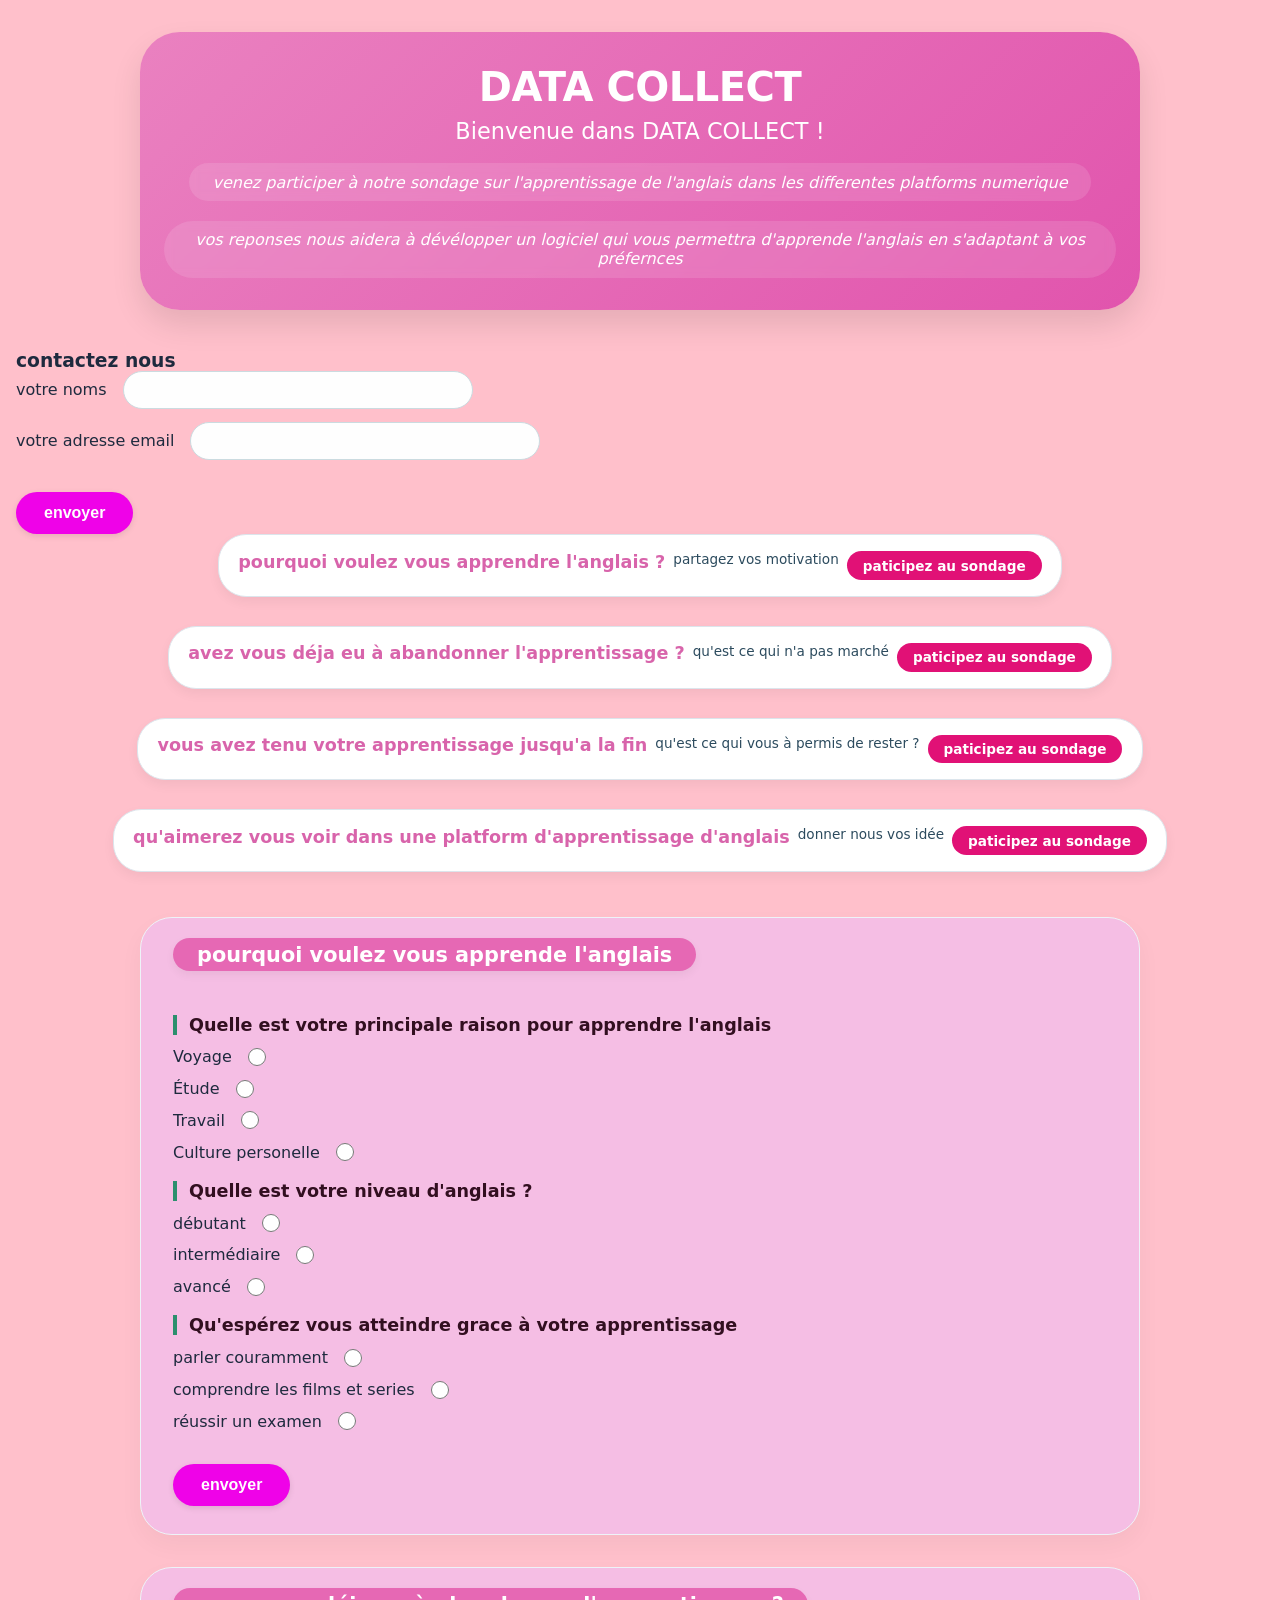
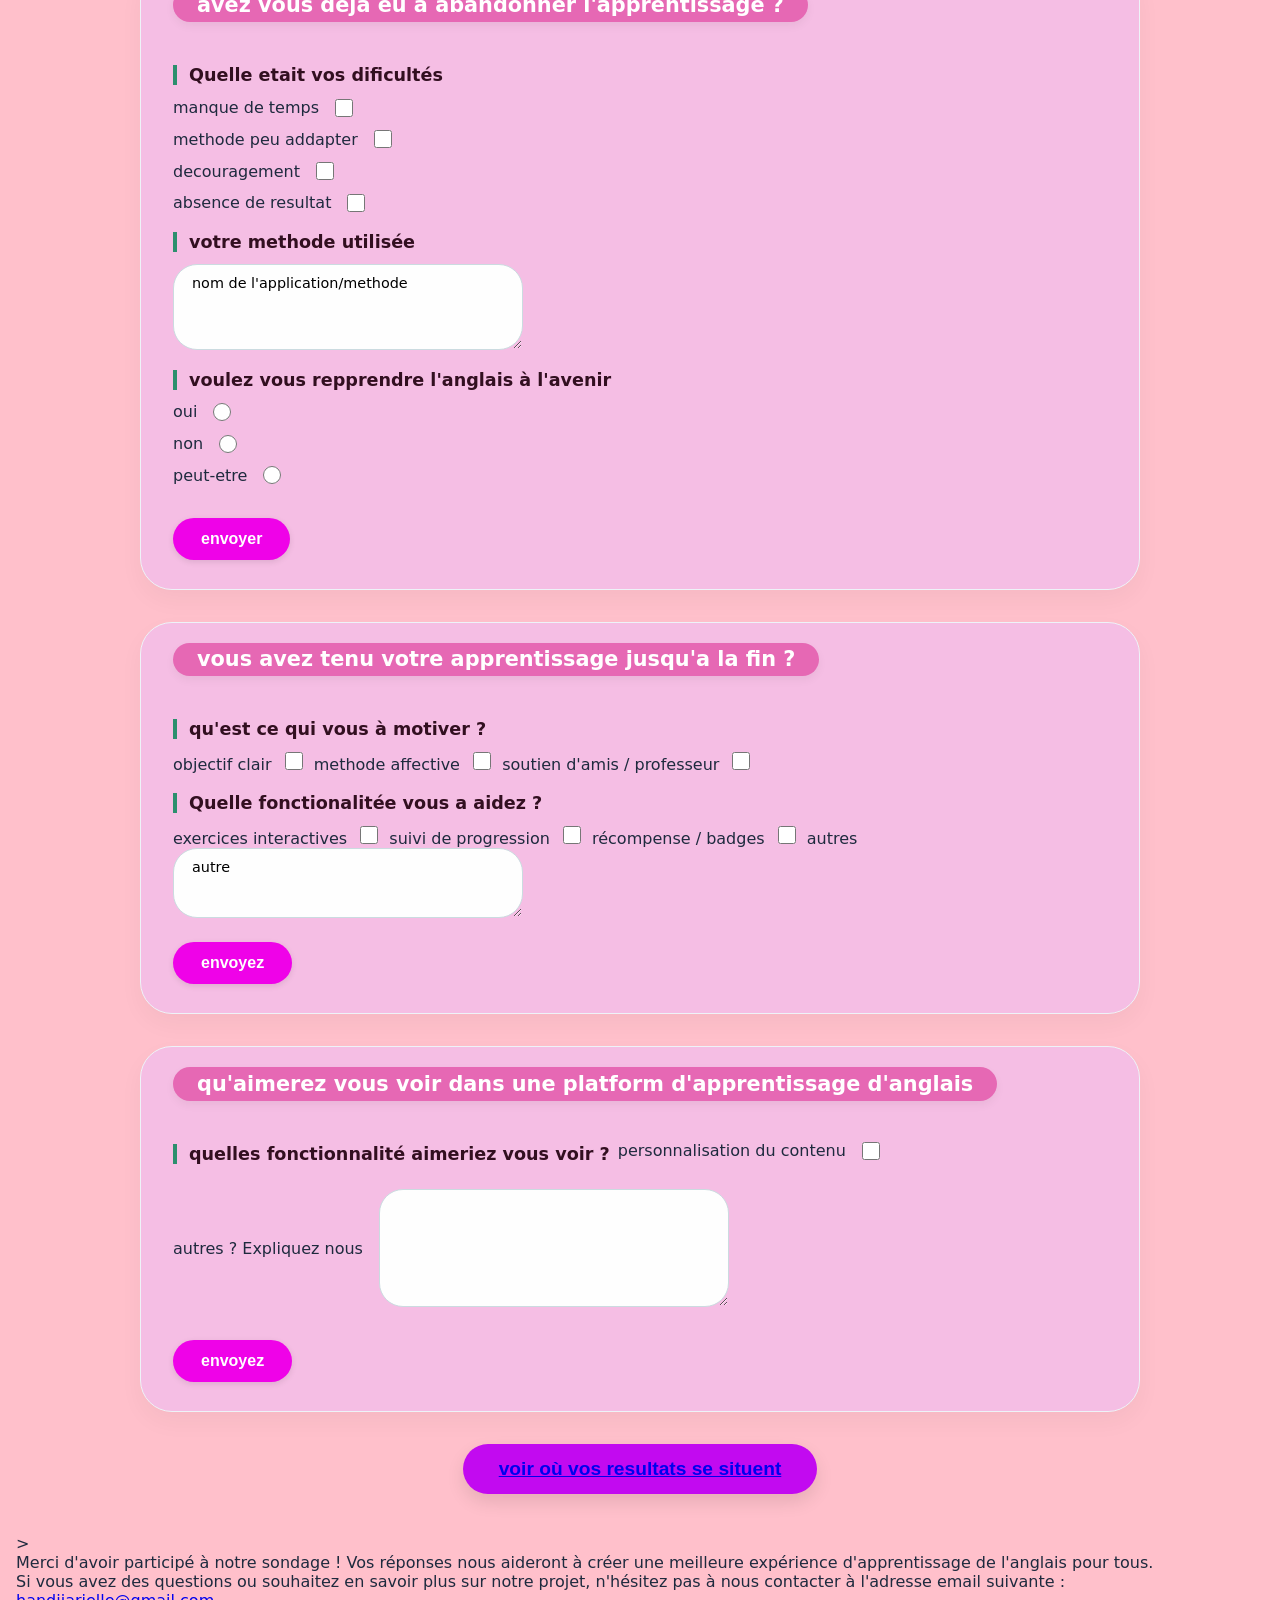
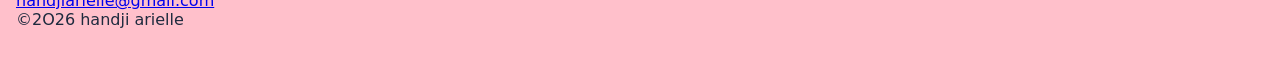
<file: index.html>
<!DOCTYPE html>
<html lang="fr">
<head>
    <link href="style.css" rel="stylesheet">
    <title> APP DATA COLLECT </title>
</head>
<body>
   <header>
       <div class="titre"> 
            <h1>DATA COLLECT</h1>
        </div>
        <div>
            <h2>Bienvenue dans DATA COLLECT !</h2> 
        </div> 
       <div>
            <p class="centre"><i>venez participer à notre sondage sur l'apprentissage de l'anglais dans les differentes platforms numerique</i></p>   
       <p class="centre1"><i>vos reponses nous aidera à dévélopper un logiciel qui vous permettra d'apprende l'anglais en s'adaptant à vos préfernces</i></p>

       </div>
      
    </header>  
    <div>
             <form action="#" method="post" data-netlify="true" name="contact">
                 <h3>contactez nous</h3>
                <ul>            
                <li><label for="nom">votre noms</label>
                <input type="text" id="nom" name="noms">
                </li>
                <li><label for="email">votre adresse email</label>
                <input type="email" id="email" name="email">
                </li>
                <button type="submit">envoyer</button>
                </ul>
            </form>
           
        </div>
    <nav>
    <ul>
        <div class="section1">
             <li><h3>pourquoi voulez vous apprendre l'anglais ?</h3><p>partagez vos motivation</p><a href="#sondage1">paticipez au sondage</a></li>
       </div>
       <div>
        <li><h3>avez vous déja eu à abandonner l'apprentissage ?</h3><p>qu'est ce qui n'a pas marché</p><a href="#sondage2">paticipez au sondage</a></li>
       </div>
       <div>
         <li><h3>vous avez tenu votre apprentissage jusqu'a la fin</h3><P>qu'est ce qui vous à permis de rester ?</p><a href="#sondage3">paticipez au sondage</a></li>
       </div>
       <div>
         <li><h3>qu'aimerez vous voir dans une platform d'apprentissage d'anglais</h3><p>donner nous vos idée</p><a href="#sondage4">paticipez au sondage</a></li>
       </div>
    </ul>    
    </nav> 
    <main>
        
        <div>
             <section id="sondage1">
        <h3>pourquoi voulez vous apprende l'anglais</h3>
        <form action="#" method="post">
            <h4>Quelle est votre principale raison pour apprendre l'anglais</h4>
            <ul>
                <li><label for="Voyage">Voyage</label>
                    <input type="radio" id="Voyage" name="raison" value="Voyage">
                </li>
                <li><label for="Étude">Étude</label>
                    <input type="radio" id="Étude" name="raison" value="Étude">
                </li>
                <li><label for="Travail">Travail</label>
                    <input type="radio" id="Travail" name="raison" value="Travail">
                </li>
               <li><label for="Culture">Culture personelle</label>
                    <input type="radio" id="Culture" name="raison" value="Culture personelle">
                </li>

            </ul>
            <h4>Quelle est votre niveau d'anglais ?</h4>
            <ul>
                <li><label for="débutant">débutant</label>
                    <input type="radio" id="débutant" name="niveau" value="débutant">
                </li>
                <li><label for="intermédiaire">intermédiaire</label>
                    <input type="radio" id="intermédiaire" name="niveau" value="intermédiaire">
                </li>
             <li><label for="avancé">avancé</label>
                    <input type="radio" id="avancé" name="niveau" value="avancé">
                </li>
            </ul>
            <h4>Qu'espérez vous atteindre grace à votre apprentissage</h4>
            <ul></ul>
                <li><label for="compétence">parler couramment</label>
                    <input type="radio" id="compétence" name="attente" value="parler couramment">
                </li>
                <li><label for="communication">comprendre les films et series</label>
                    <input type="radio" id="communication" name="attente" value="comprendre les films et series">
                </li>
                <li><label for="carrière">réussir un examen</label>
                    <input type="radio" id="carrière" name="attente" value="réussir un examen">
                </li>
            </ul>
            <button type="submit">envoyer</button>
        </form>    
    </section>
        </div>
        <div>
             <section id="sondage2">
        <h3>avez vous déja eu à abandonner l'apprentissage ?</h3>
        <form action="#" method="post">
            <h4> Quelle etait vos dificultés </h4>
            <ul>
                <li>
                    <label for="temps">manque de temps </label>
                    <input type="checkbox" id="temps" name="manque de temps">
                </li>
                <li> 
                    <label for="methode">methode peu addapter</label>
                    <input type="checkbox" id="methode" name="methode peu addapter">
        
                </li>
                <li>
                    <label for="decouragement">decouragement</label>
                    <input type="checkbox" id="decouragement" name="decouragement">
                </li>
                <li>
                  <label for="resultat">absence de resultat</label>
                    <input type="checkbox" id="resultat" name="absence de resultat">  
                </li>
                <h4>votre methode utilisée</h4>
                <li>
                   <textarea id="app" name="app" rows="4">nom de l'application/methode</textarea> 
                </li>
                <h4>voulez vous repprendre l'anglais à l'avenir</h4>
                <li>
                    <label for="yes">oui</label>
                    <input type="radio" id="yes" name="decision" value="oui">
                </li>
                <li>
                    <label for="no">non</label>
                    <input type="radio" id="no" name="decision" value="non">
                </li>
                <li>
                    <label for="maybe">peut-etre</label>
                    <input type="radio" id="maybe" name="decision" value="peut-etre">
                </li>

            </ul>
        
            <button type="submit">envoyer</button>
        </form>    
    </section>
        </div>
        <div>
            <section id="sondage3">
        <h3>vous avez tenu votre apprentissage jusqu'a la fin ?</h3>
        <form id="#" method="post">
            <ul>
                <il>
                    <h4>qu'est ce qui vous à motiver ?</h4>
                    <label for="objectif">objectif clair</label> 
                    <input type="checkbox" id="objectif" name="objectif clair">
                </il>
                 <il>
                    <label for="methode">methode affective</label> 
                    <input type="checkbox" id="methode" name="methode affective">
                </il>
                 <il>
                    <label for="soutien">soutien d'amis / professeur</label> 
                    <input type="checkbox" id="soutien" name="soutien d'amis / professeur">
                </il>
                 <il>
                    <h4>Quelle fonctionalitée vous a aidez ?</h4>
                    <label for="exercices">exercices interactives</label> 
                    <input type="checkbox" id="exercices" name="exercices interactives">
                </il>
                 <il>
                    
                    <label for="suivi">suivi de progression</label> 
                    <input type="checkbox" id="suivi" name="suivi de progression">
                </il>
                 <il>
                    
                    <label for="récompense">récompense / badges</label> 
                    <input type="checkbox" id="objectif" name="objectif clair">
                </il>
                 <il>
                    
                    <label for="autre">autres</label> 
                    <textarea id="autre" name="autres" rows="3">autre</textarea>
                </il>
            
            </ul>
            <button type="submit">envoyez</button>
                
        </form>
        
    </section>
        </div>
        <div>
            <section id="sondage4">
        <h3>qu'aimerez vous voir dans une platform d'apprentissage d'anglais</h3>
        <form id="#" method="post">
            <ul>
                <li>
                    <h4>quelles fonctionnalité aimeriez vous voir ?</h4>
                    <label for="personnalisation">personnalisation du contenu</label> 
                    <input type="checkbox" id="personnalisation" name="personnalisation du contenu">
                </li>
                <li>
                    <label for="Autre">autres ? Expliquez nous </label>
                    <textarea id="AutreS" name="autresS" rows="6"></textarea>
                </li>

            </ul>
            <button type="submit">envoyez</button>
        </form>
    </section>
        </div>
    
    <div style="text-align: center; margin-top: 30px;">
        <button id="voirResultats" class="btn-resultat"><a href="resultat.html">voir où vos resultats se situent</a></button>
        
    </div>
    
    </main>
    <footer>>
        <p class="centre">Merci d'avoir participé à notre sondage ! Vos réponses nous aideront à créer une meilleure expérience d'apprentissage de l'anglais pour tous.</p>
        <p class="centre">Si vous avez des questions ou souhaitez en savoir plus sur notre projet, n'hésitez pas à nous contacter à l'adresse email suivante : <a href="mailto: handjiarielle@gmail.com">handjiarielle@gmail.com</a></p>
        <p>&copy;2O26 handji arielle</p>
    </footer>

<script>
// URL de ton Google Apps Script (à remplacer par la tienne)
const SCRIPT_URL = "https://script.google.com/macros/s/AKfycbzRxWV25D3k-HZWJaJz6pS61wxUExzbn2TGTxlRnA5XJWoyHmMP5tf_H1T4_8sZOWTWhw/exec";
// Fonction pour envoyer les données
async function envoyerReponses(formulaireId, reponsesArray) {
    try {
        const response = await fetch(SCRIPT_URL, {
            method: 'POST',
            mode: 'no-cors',
            headers: {
                'Content-Type': 'application/json'
            },
            body: JSON.stringify({
                formulaire: formulaireId,
                reponses: reponsesArray
            })
        });
        return true;
    } catch (error) {
        console.error('Erreur:', error);
        return false;
    }
}

// Attendre que la page soit complètement chargée
document.addEventListener('DOMContentLoaded', function() {
    // Récupérer tous les formulaires à l'intérieur des sections
    const tousLesFormulaires = document.querySelectorAll('section form');
    
    // Pour chaque formulaire, on ajoute un écouteur d'événement
    tousLesFormulaires.forEach(function(formulaire) {
        formulaire.addEventListener('submit', function(event) {
            event.preventDefault(); // Empêche le rechargement de la page
            
            // Trouver la section parente (celle qui contient ce formulaire)
            const section = formulaire.closest('section');
            const idFormulaire = section.id; // ex: "sondage1", "sondage2", ...
            
            // Tableau qui va contenir toutes les réponses
            const reponses = [];
            
            // Récupérer tous les champs (input, textarea, select) à l'intérieur de ce formulaire
            const champs = formulaire.querySelectorAll('input, textarea, select');
            
            // Parcourir chaque champ
            for (let i = 0; i < champs.length; i++) {
                const champ1 = champs[i];
                // Ignorer les boutons de type submit ou button
                if (champ1.type === 'submit' || champ1.type === 'button') {
                    continue;
                }
                
                // Pour les cases à cocher (checkbox) et boutons radio
                if (champ1.type === 'checkbox' || champ1.type === 'radio') {
                    if (!champ1.checked) {
                        continue; // Si non coché, on ignore
                    }
                }
                
                // Récupérer la valeur
                let valeur = champ1.value;
                if (valeur === "") {
                    valeur = "(vide)";
                }
                
                // Essayer de trouver le label associé pour avoir l'intitulé de la question
                let question = champ1.name || champ1.id || "question";
                if (champ1.id) {
                    const label = document.querySelector('label[for="' + champ1.id + '"]');
                    if (label) {
                        question = label.innerText.trim();
                    }
                }
                
                // Ajouter la paire (question, réponse) au tableau
                reponses.push({
                    question: question,
                    reponse: valeur
                });
            }
            
            // Vérifier qu'il y a au moins une réponse
            if (reponses.length === 0) {
                alert("Veuillez répondre à au moins une question avant d'envoyer.");
                return;
            }
            
            // Envoyer les données vers Google Sheets
            envoyerReponses(idFormulaire, reponses).then(function(succes) {
                if (succes) {
                    alert("Merci ! Vos réponses ont bien été enregistrées.");
                    // Optionnel : réinitialiser le formulaire
                    formulaire.reset();
                } else {
                    alert("Erreur lors de l'envoi. Vérifiez votre connexion internet ou l'URL du script.");
                }
            });
        });
    });
});
</script>
</body>
</html>
</file>
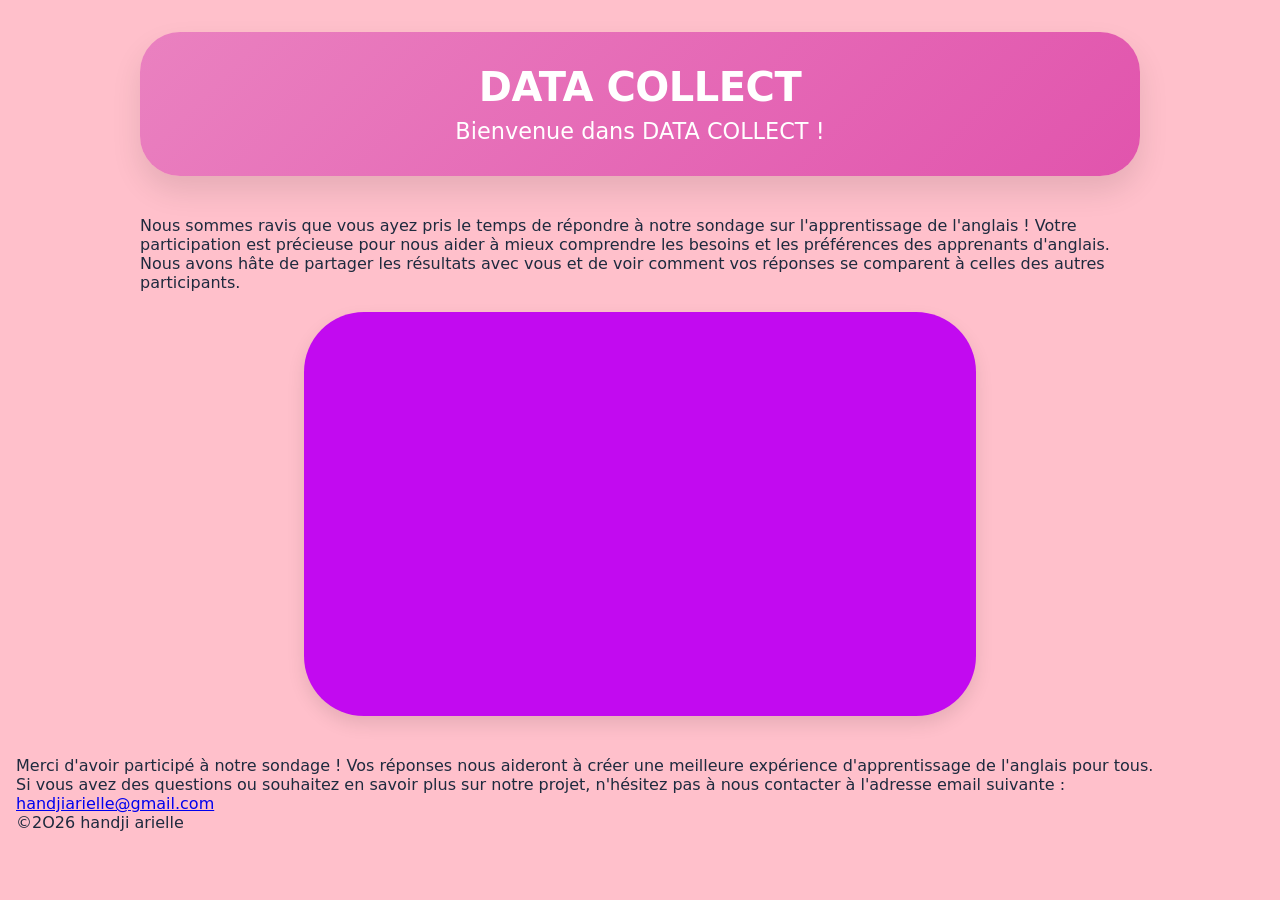
<file: resultat.html>
<!DOCTYPE html>
<html lang="fr">
<head>
    <link href="style.css" rel="stylesheet">
    <title> APP DATA COLLECT </title>
</head>
<body>
   <header>
       <div class="titre"> 
            <h1>DATA COLLECT</h1>
        </div>
        <div>
            <h2>Bienvenue dans DATA COLLECT !</h2> 
        </div> 
    </header>
    <main>
        <div class="centre">
            <p>Nous sommes ravis que vous ayez pris le temps de répondre à notre sondage sur l'apprentissage de l'anglais ! Votre participation est précieuse pour nous aider à mieux comprendre les besoins et les préférences des apprenants d'anglais. Nous avons hâte de partager les résultats avec vous et de voir comment vos réponses se comparent à celles des autres participants.</p>
        <button type="button" class="btn-resultat"><iframe width="600" height="371" seamless frameborder="0" scrolling="no" src="https://docs.google.com/spreadsheets/d/e/2PACX-1vQZj93zIDr0iQWUBh4u7-fTg58Kojuou-se16l1UhzMSK-PhWh5BLCu0A3NDF2QfxKERADUYsyq7JuR/pubchart?oid=609887933&amp;format=interactive"></iframe></button>
        </div>
    </main>
    <footer> <p class="centre">Merci d'avoir participé à notre sondage ! Vos réponses nous aideront à créer une meilleure expérience d'apprentissage de l'anglais pour tous.</p>
        <p class="centre">Si vous avez des questions ou souhaitez en savoir plus sur notre projet, n'hésitez pas à nous contacter à l'adresse email suivante : <a href="mailto: handjiarielle@gmail.com">handjiarielle@gmail.com</a></p>
        <p>&copy;2O26 handji arielle</p>
    </footer>
</body>
</html>
</file>
<file: style.css>
/* ---------- RESET ---------- */
* {
    margin: 0;
    padding: 0;
    box-sizing: border-box;
}
html {
    scroll-behavior: smooth;
}   

body {
    background: pink;
    font-family: 'Inter', system-ui, -apple-system, 'Segoe UI', Roboto, sans-serif;
    padding: 2rem 1rem;
    color: #1e2a3e;
}

/* Conteneur principal */
main, header {
    max-width: 1000px;
    margin: 0 auto;
}

/* ---------- HEADER (comme sur l’image) ---------- */
header {
    background: linear-gradient(135deg, #ea81c0, #e154ad);
    color: white;
    text-align: center;
    padding: 2rem 1.5rem;
    border-radius: 40px;
    margin-bottom: 2.5rem;
    box-shadow: 0 15px 30px rgba(0,0,0,0.1);
}

header h1 {
    font-size: 2.5rem;
    letter-spacing: -0.5px;
    font-weight: 700;
}

header h2 {
    font-weight: 500;
    margin-top: 0.5rem;
    font-size: 1.4rem;
}

header p {
    margin-top: 1.2rem;
    background: rgba(255,255,255,0.12);
    display: inline-block;
    padding: 0.6rem 1.5rem;
    border-radius: 60px;
    backdrop-filter: blur(5px);
    font-weight: 500;
}

/* ---------- NAVIGATION (les 4 liens sous forme de cartes cliquables) ---------- */
nav ul {
    display: flex;
    flex-wrap: wrap;
    gap: 1rem;
    list-style: none;
    justify-content: center;
    margin-bottom: 2rem;
}

nav li {
    background: white;
    border-radius: 28px;
    padding: 1rem 1.2rem;
    flex: 1;
    min-width: 170px;
    text-align: center;
    transition: all 0.25s ease;
    box-shadow: 0 5px 12px rgba(0,0,0,0.05);
    border: 1px solid #dce5ec;
}

nav li:hover {
    transform: translateY(-5px);
    box-shadow: 0 20px 30px rgba(0,0,0,0.08);
    border-color: #b9d0e0;
}

nav h3 {
    font-size: 1.1rem;
    margin-bottom: 0.5rem;
    color: #d864ab;
}

nav p {
    font-size: 0.85rem;
    margin-bottom: 0.8rem;
    color: #2c4b5e;
}

nav a {
    background: #e11176;
    color: white;
    text-decoration: none;
    padding: 0.4rem 1rem;
    border-radius: 40px;
    font-weight: 600;
    font-size: 0.85rem;
    transition: background 0.2s;
}

nav a:hover {
    background: #6b0e36;
}

/* ---------- CHAQUE SECTION = CARTE (exactement comme les images) ---------- */
section {
    background: rgb(245, 190, 228);
    border-radius: 32px;
    padding: 1.8rem 2rem;
    margin-bottom: 2rem;
    box-shadow: 0 10px 25px rgba(0, 0, 0, 0.04);
    transition: box-shadow 0.2s, transform 0.2s;
    border: 1px solid #eef3f8;
}

section:hover {
    box-shadow: 0 20px 35px rgba(0, 0, 0, 0.08);
    transform: translateY(-2px);
}

/* Titre principal de chaque section (badge arrondi) */
section > h3 {
    background: #e668b4;
    color: white;
    display: inline-block;
    padding: 0.3rem 1.5rem;
    border-radius: 60px;
    font-size: 1.3rem;
    font-weight: 600;
    margin-top: -2.2rem;
    margin-bottom: 1.5rem;
    box-shadow: 0 4px 10px rgba(0,0,0,0.05);
}

/* Sous-titres dans les questions */
section h4 {
    font-size: 1.1rem;
    margin: 1.2rem 0 0.8rem 0;
    color: #320f20;
    font-weight: 600;
    border-left: 4px solid #2c8f6e;
    padding-left: 12px;
}

/* Listes et champs */
ul, li {
    list-style: none;
}

li {
    margin-bottom: 0.8rem;
    display: flex;
    align-items: center;
    align-items: center;
    flex-wrap: wrap;
    gap: 8px;
}

label {
    font-weight: 500;
    margin-right: 8px;
    color: #1e2a3e;
}

input[type="text"],
input[type="email"],
textarea,
select {
    border: 1px solid #cbdbe0;
    border-radius: 28px;
    padding: 10px 18px;
    font-size: 0.9rem;
    transition: 0.2s;
    width: 100%;
    max-width: 350px;
    background: #fefefe;
}

textarea {
    border-radius: 24px;
    font-family: inherit;
}

input:focus, textarea:focus, select:focus {
    outline: none;
    border-color: #2c8f6e;
    box-shadow: 0 0 0 3px rgba(44,143,110,0.2);
}

/* Radio & checkbox : on les garde naturels mais on peut les espacer */
input[type="radio"], input[type="checkbox"] {
    width: 18px;
    height: 18px;
    margin-right: 6px;
    accent-color: #f830e1;
}
/* Boutons "Envoyer" ou "Suivant" */
button[type="submit"] {
    background: #ef02e8;
    color: white;
    border: none;
    padding: 12px 28px;
    border-radius: 60px;
    font-weight: 600;
    font-size: 1rem;
    cursor: pointer;
    transition: all 0.2s;
    margin-top: 20px;
    box-shadow: 0 2px 6px rgba(0,0,0,0.1);
}

button[type="submit"]:hover {
    background: #fa22cf;
    transform: scale(1.02);
    box-shadow: 0 8px 18px rgba(0,0,0,0.12);
}

/* Bouton spécial "Voir où vos résultats se situent" (grand, orange) */
.btn-resultat {
    background: #c20af0;
    color: white;
    border: none;
    padding: 14px 36px;
    font-size: 1.2rem;
    font-weight: 700;
    border-radius: 60px;
    cursor: pointer;
    transition: all 0.25s;
    box-shadow: 0 8px 18px rgba(0,0,0,0.1);
    margin: 20px auto 40px auto;
    display: block;
    width: fit-content;
}

.btn-resultat:hover {
    background: #e6762e;
    transform: translateY(-3px);
    box-shadow: 0 14px 26px rgba(0,0,0,0.15);
}

/* Responsive : sur mobile, les cartes respirent */
@media (max-width: 750px) {
    body {
        padding: 1rem;
    }
    section {
        padding: 1.2rem;
    }
    section > h3 {
        font-size: 1.1rem;
        margin-top: -1.8rem;
    }
    nav li {
        min-width: 140px;
    }
    input, textarea {
        max-width: 100%;
    }
    .btn-resultat {
        font-size: 1rem;
        padding: 12px 24px;
    }
}
/* Améliorations pour les téléphones */
@media (max-width: 700px) {
    body {
        padding: 0.8rem;
    }

    header {
        padding: 1.2rem 1rem;
        border-radius: 28px;
    }

    header h1 {
        font-size: 1.8rem;
    }

    header h2 {
        font-size: 1.2rem;
    }

    header p {
        font-size: 0.9rem;
        padding: 0.4rem 0.8rem;
    }

    /* Navigation en colonne */
    nav ul {
        flex-direction: column;
        gap: 0.8rem;
    }

    nav li {
        min-width: auto;
        padding: 0.8rem;
    }

    /* Sections (cartes) */
    section {
        padding: 1rem;
        margin-bottom: 1.5rem;
        border-radius: 24px;
    }

    section > h3 {
        font-size: 1rem;
        margin-top: -1.5rem;
        padding: 0.2rem 1rem;
    }

    section h4 {
        font-size: 0.95rem;
        margin: 1rem 0 0.5rem 0;
    }

    /* Champs */
    input[type="text"],
    input[type="email"],
    textarea,
    select {
        max-width: 100%;
        padding: 8px 12px;
        font-size: 0.9rem;
    }

    /* Boutons */
    button[type="submit"] {
        width: 100%;
        padding: 10px;
        font-size: 0.95rem;
    }

    .btn-resultat {
        width: 100%;
        padding: 12px 20px;
        font-size: 1rem;
        text-align: center;
    }

    /* Graphique intégré (iframe) */
    iframe {
        width: 100% !important;
        height: auto !important;
        min-height: 300px;
    }

    /* Alignement des labels et champs */
    li {
        flex-direction: column;
        align-items: flex-start;
    }

    label {
        margin-bottom: 4px;
    }

    input[type="checkbox"],
    input[type="radio"] {
        margin-left: 0;
        margin-right: 8px;
    }
}
</file>
